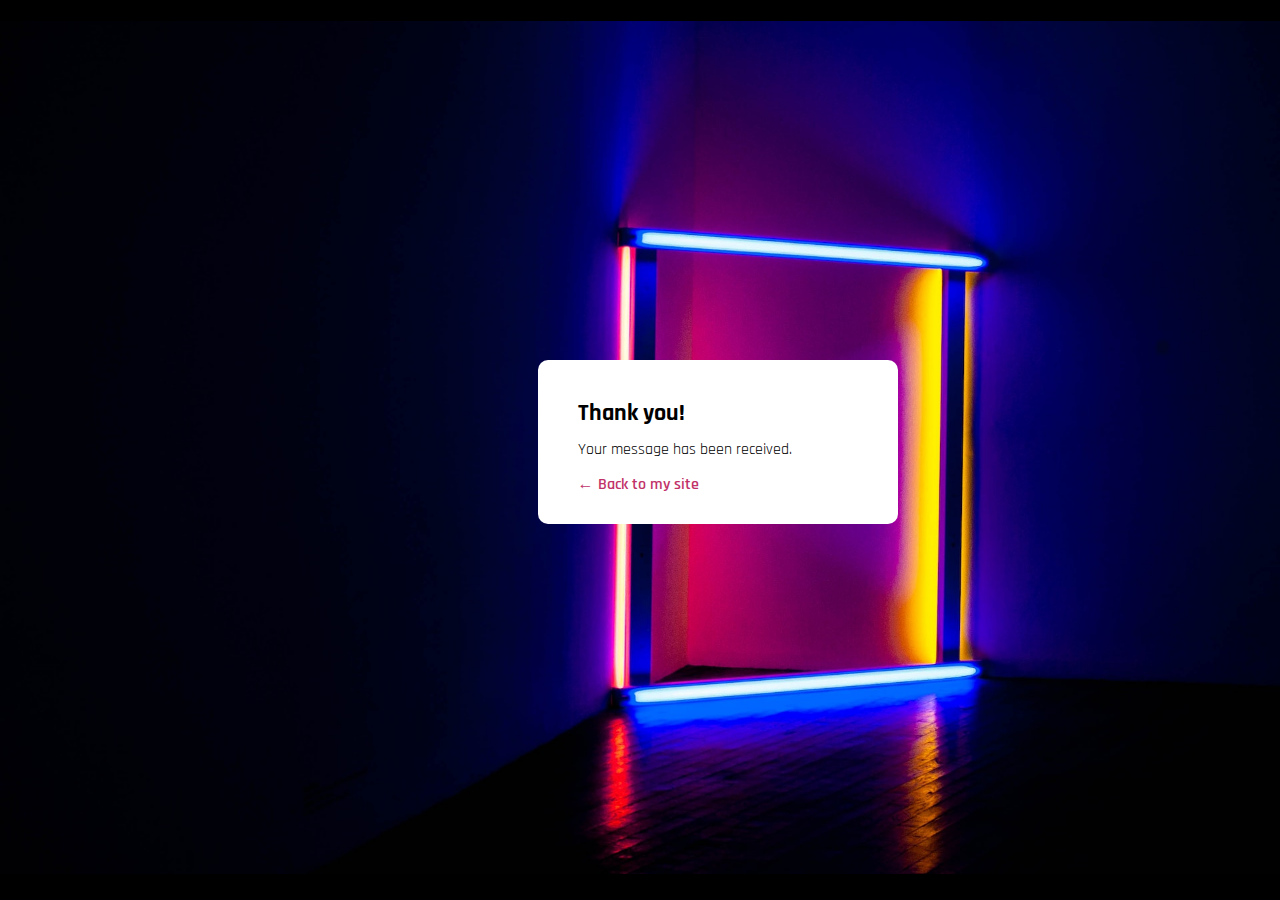
<file: src/success-page.html>
<!DOCTYPE html>
<html lang="en">
  <head>
    <meta charset="UTF-8" />
    <meta name="viewport" content="width=device-width, initial-scale=1.0" />
    <link
      href="https://fonts.googleapis.com/css2?family=Fira+Sans:ital,wght@0,100;0,200;0,300;0,400;0,500;0,600;0,700;0,800;0,900;1,100;1,200;1,300;1,400;1,500;1,600;1,700;1,800;1,900&family=Josefin+Sans:ital,wght@0,100;0,200;0,300;0,400;0,500;0,600;0,700;1,100;1,200;1,300;1,400;1,500;1,600;1,700&family=Kanit:ital,wght@0,100;0,200;0,300;0,400;0,500;0,600;0,700;0,800;0,900;1,100;1,200;1,300;1,400;1,500;1,600;1,700;1,800;1,900&family=Lexend+Zetta:wght@100;200;300;400;500;600;700;800;900&family=Montserrat:ital,wght@0,100;0,200;0,300;0,400;0,500;0,600;0,700;0,800;0,900;1,100;1,200;1,300;1,400;1,500;1,600;1,700;1,800;1,900&family=Quicksand:wght@300;400;500;600;700&family=REM:ital,wght@0,100;0,200;0,300;0,400;0,500;0,600;0,700;0,800;0,900;1,100;1,200;1,300;1,400;1,500;1,600;1,700;1,800;1,900&family=Rajdhani:wght@300;400;500;600;700&family=Red+Hat+Display:ital,wght@0,300;0,400;0,500;0,600;0,700;0,800;0,900;1,300;1,400;1,500;1,600;1,700;1,800;1,900&family=Wix+Madefor+Display:wght@400;500;600;700;800&display=swap"
      rel="stylesheet"
    />
    <link
      rel="shortcut icon"
      href="/src/images/eliza-website-favicon-white.png"
      type="image/x-icon"
    />
    <link rel="stylesheet" href="/src/styles/main-style.css" />
    <link rel="stylesheet" href="/src/styles/normalize.css" />
    <link rel="stylesheet" href="/src/styles/page/sent-message-page.css" />
    <title>Sent successfully</title>
  </head>
  <main>
    <body>
      <img
        src="/src/images/pexels-ezequiel-da-silva-2902541 (1).jpg"
        alt="background-image"
        class="background-image"
      />
      <div class="success-box-message">
        <h2 class="main-message">Thank you!</h2>
        <p class="second-message">Your message has been received.</p>
        <a href="/index.html" class="back-button">&#8592; Back to my site</a>
      </div>
    </body>
  </main>
</html>
</file>
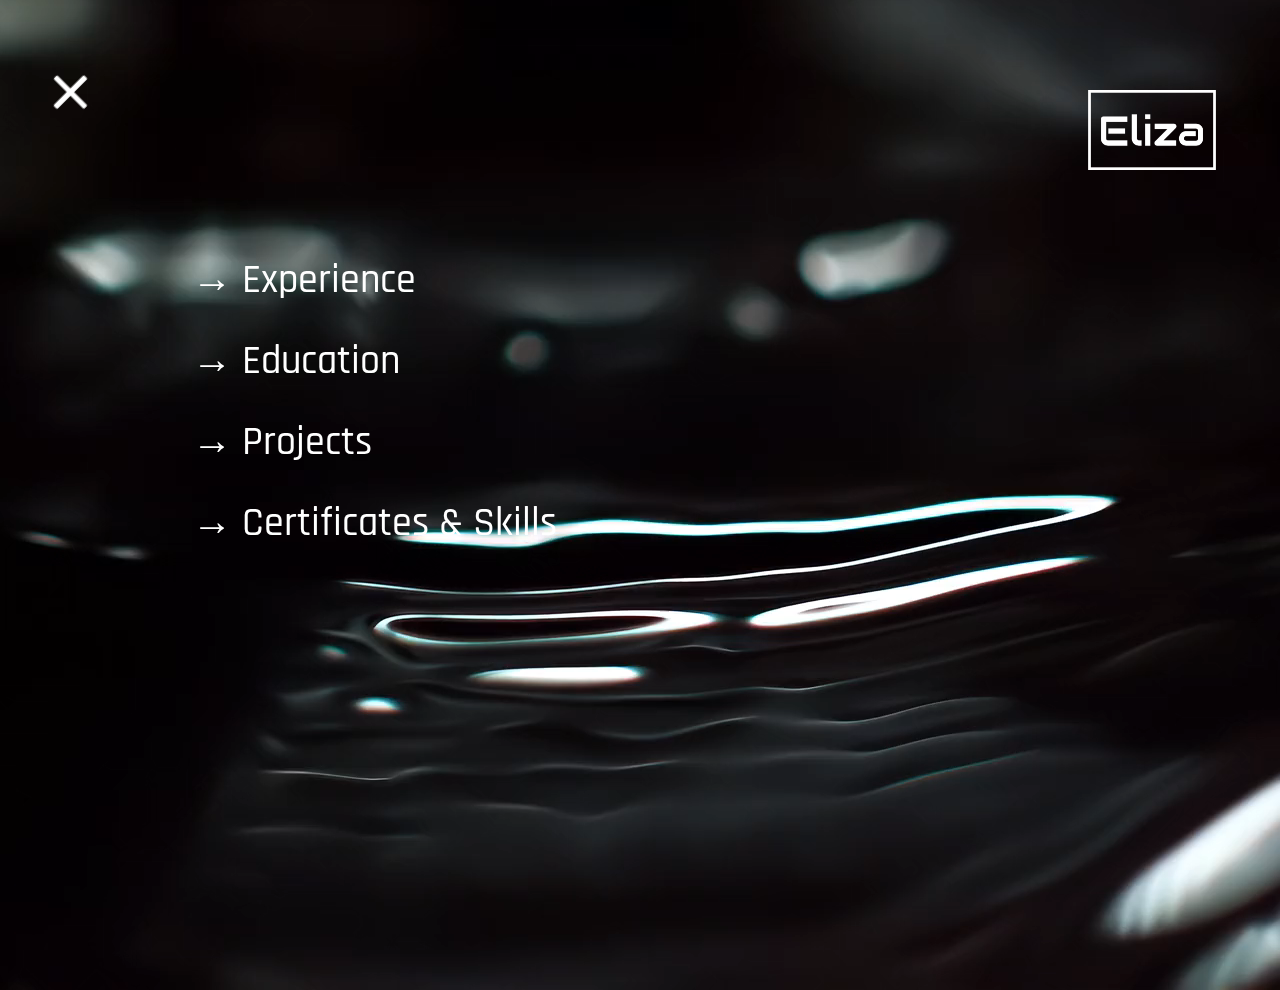
<file: src/menu-page/menu-index.html>
<!DOCTYPE html>
<html lang="en">
  <head>
    <meta charset="UTF-8" />
    <meta name="viewport" content="width=device-width, initial-scale=1.0" />
    <link rel="stylesheet" href="/src/styles/main-style.css" />
    <link rel="stylesheet" href="/src/styles/normalize.css" />
    <link rel="stylesheet" href="/src/menu-page/menu-style.css" />
    <link rel="stylesheet" href="/src/responsive-styles/index.css" />
    <link
      href="https://fonts.googleapis.com/css2?family=Fira+Sans:ital,wght@0,100;0,200;0,300;0,400;0,500;0,600;0,700;0,800;0,900;1,100;1,200;1,300;1,400;1,500;1,600;1,700;1,800;1,900&family=Josefin+Sans:ital,wght@0,100;0,200;0,300;0,400;0,500;0,600;0,700;1,100;1,200;1,300;1,400;1,500;1,600;1,700&family=Kanit:ital,wght@0,100;0,200;0,300;0,400;0,500;0,600;0,700;0,800;0,900;1,100;1,200;1,300;1,400;1,500;1,600;1,700;1,800;1,900&family=Lexend+Zetta:wght@100;200;300;400;500;600;700;800;900&family=Montserrat:ital,wght@0,100;0,200;0,300;0,400;0,500;0,600;0,700;0,800;0,900;1,100;1,200;1,300;1,400;1,500;1,600;1,700;1,800;1,900&family=Quicksand:wght@300;400;500;600;700&family=REM:ital,wght@0,100;0,200;0,300;0,400;0,500;0,600;0,700;0,800;0,900;1,100;1,200;1,300;1,400;1,500;1,600;1,700;1,800;1,900&family=Rajdhani:wght@300;400;500;600;700&family=Red+Hat+Display:ital,wght@0,300;0,400;0,500;0,600;0,700;0,800;0,900;1,300;1,400;1,500;1,600;1,700;1,800;1,900&family=Wix+Madefor+Display:wght@400;500;600;700;800&display=swap"
      rel="stylesheet"
    />
    <link
      rel="shortcut icon"
      href="/src/images/eliza-website-favicon-white.png"
      type="image/x-icon"
    />
    <title>Menu</title>
  </head>
  <main>
    <body>
      <section class="menu-see-more" id="menu-more">
        <video
          preload="auto"
          autoplay
          loop
          class="menu-video"
          src="/src/videos/pexels-film-composite-16392052 (1080p).mp4"
        ></video>
        <img
          src="/src/images/menu-image.png"
          alt="menu-image"
          class="menu-image"
        />
        <a href="/src/experience-page/experience-page.html"
          ><h2 class="menu-item-list item-1 animation-1">
            &#8594; Experience
          </h2></a
        >
        <a href="/src/education-page/education-page.html"
          ><h2 class="menu-item-list item-2 animation-2">
            &#8594; Education
          </h2></a
        >
        <a href="/src/project-page/project-page.html"
          ><h2 class="menu-item-list item-3 animation-3">
            &#8594; Projects
          </h2></a
        >
        <a href="/src/certificates-skills-page/certificates-skills.html"
          ><h2 class="menu-item-list item-4 animation-4">
            &#8594; Certificates & Skills
          </h2></a
        >
        <a href="/index.html"><p class="close-button">+</p></a>
        <a href="/index.html">
          <img
            src="/src/images/eliza-high-resolution-logo-white-on-transparent-background (2).png"
            alt="eliza-logo"
            class="logo-image menu"
        /></a>
      </section>
      <script src="/src/scripts/show-animation.js"></script>
      <!-- <script src="/src/scripts/open-menu.js"></script> -->
    </body>
  </main>
</html>
</file>
<file: src/styles/main-style.css>
main, body {
    font-family: 'Rajdhani', sans-serif;
    background-color: #000000;
}

section {
    width: 100%;
    height: 100vh;
    display: flex;
    justify-content: center;
    align-items: center;
    overflow-x: hidden;
}
</file>
<file: src/styles/page/sent-message-page.css>
body {
    display: flex;
    justify-content: center;
    align-items: center;
    place-items: center;
    height: 100vh;
    overflow: hidden;
}

.success-box-message {
    background-color: #ffffff;
    top: 40%;
    left: 42%;
    width: 300px;
    padding: 20px 20px 30px 40px;
    border-radius: 10px;
    position: absolute;
    display: flex;
    flex-direction: column;
    justify-content: center;
    align-items: left;
}

.background-image {
    object-fit: cover;
    width: 100%;
}

.second-message {
    margin-top: -2%;
}

.back-button {
    text-decoration: none;
    color: #c13268;
    font-weight: 600;
    transition: transform 0.3s ease;
}

.back-button:hover {
    transform: scale(1.1);
}

@media screen and (max-width: 728px){

    body {
        overflow-x: hidden;
        overflow: hidden;
    }


    .background-image {
        height: 100vh;
        overflow: hidden;
    }

    .success-box-message {
        width: 200px;
        left: 15%;
        overflow: hidden;
    }
}
</file>
<file: src/menu-page/menu-style.css>
/* .menu-here-for-more {
    position: absolute;
    list-style-type: none;
    color: #ffffff;
    font-size: 3.5rem;
    left: 15%;
    top: 25%;
    opacity: 1; 
    /* Initially hide the menu with opacity */
/* animation: fadeIn 0.5s ease forwards; */
/* Apply the fade-in animation 
}

/* @keyframes fadeIn {
    0% {
        opacity: 0;
    }

    100% {
        opacity: 1;
    }
} */

/* .about-me {
    transition: transform 0.5s ease;
} */

/* .hidden {
    display: none;
} */

/* .about-me.menu-see-more.hidden {
    background-color: transparent;
    /* Set the background color to transparent 
} */

/* .about-me.menu-see-more {
    overflow: hidden;
    background-color: transparent;
    /* Set the background color to transparent 
    transform: translateX(100%);
    transition: transform 0.5s ease;
    /* Apply the transition for sliding in 
} */

/* .menu-see-more.menu-hidden {
    transform: translateX(-100%);
    opacity: 0;
    transition: transform 0.5s ease, opacity 0.5s ease;
}

.menu-see-more.menu-visible {
    transform: translateX(0);
    opacity: 1;
    transition: transform 0.5s ease, opacity 0.5s ease;
} */

.menu-video {
    width: 100%;
    position: absolute;
    overflow-y: hidden;
}

.menu-item-list {
    position: absolute;
    font-size: 3.5rem;
    font-weight: 450;
    color: #ffffff;
    left: 15%;
    z-index: 2;
}

.menu-item-list.item-1 {
    top: 25%;
    transition: transform 0.3s ease;
}

.menu-item-list.item-2 {
    top: 34%;
    transition: transform 0.3s ease;
}

.menu-item-list.item-3 {
    top: 43%;
    transition: transform 0.3s ease;
}

.menu-item-list.item-4 {
    top: 52%;
    transition: transform 0.3s ease;
}

.menu-item-list.item-1:hover,
.menu-item-list.item-2:hover,
.menu-item-list.item-3:hover,
.menu-item-list.item-4:hover {
    transform: scale(1.2);
    cursor: pointer;
}

.menu-item-list.item-1.animation-1 {
    opacity: 0;
    filter: blur(5px);
    transform: translateX(-20%);
    transition: all 0.8s ease;
}

.menu-item-list.item-1.animation-1.show {
    opacity: 1;
    filter: blur(0);
    transform: translateX(0);
}

.menu-item-list.item-2.animation-2 {
    opacity: 0;
    filter: blur(5px);
    transform: translateX(-20%);
    transition: all 0.8s ease;
    transition-delay: 0.2s;
}

.menu-item-list.item-2.animation-2.show {
    opacity: 1;
    filter: blur(0);
    transform: translateX(0);
}

.menu-item-list.item-3.animation-3 {
    opacity: 0;
    filter: blur(5px);
    transform: translateX(-20%);
    transition: all 0.8s ease;
    transition-delay: 0.4s;
}

.menu-item-list.item-3.animation-3.show {
    opacity: 1;
    filter: blur(0);
    transform: translateX(0);
}

.menu-item-list.item-4.animation-4 {
    opacity: 0;
    filter: blur(5px);
    transform: translateX(-20%);
    transition: all 0.8s ease;
    transition-delay: 0.6s;
}

.menu-item-list.item-4.animation-4.show {
    opacity: 1;
    filter: blur(0);
    transform: translateX(0);
}

.menu-item-list::before {

    content: "";
    position: absolute;
    left: 0;
    top: 55%;
    transform: translateY(-50%);
    width: 0;
    height: 3.5rem;
    background-color: #616161;
    transition: width 0.5s ease;
    z-index: -1;
}

.menu-item-list:hover::before {
    width: 250%;
}

.close-button {
    position: absolute;
    color: #ffffff;
    font-size: 7rem;
    top: -9%;
    left: 3%;
    transform: rotate(45deg);
    transition: transform 0.9s ease;
}

.close-button:hover {
    transform: rotate(270deg) scale(1.2);
    cursor: pointer;
}

.logo-image.menu {
    width: 7%;
    top: 4%;
    left: 90%;
    position: absolute;
    z-index: 1;
}

.menu-image {
    display: none;
}
</file>
<file: src/responsive-styles/index.css>
@media screen and (max-width: 768px){

    .landing-page-video {
        position: absolute;
        display: flex;
        width: 100%;
        height: 100vh;
        object-fit: cover;
        display: none;
    }

    .landing-image {
        width: 100%;
        height: 100vh;
        object-fit: cover;
    }

    .landing-page-title {
        font-size: 40px;
     
    }

    .landing-page-subtitle {
        font-size: 30px;
        margin-top: 20%;
    }

    .logo-image {
        width: 20%;
        left: 5%;
    }

    .me-photo {
        width: 200%;
    }

    .about-me-title {
        font-size: 40px;
        margin-top: 50px;
    }

    .about-me-description {
        text-align: center;
        font-size: 20px;
        width: 300px;
        margin-top: -320px;
        left: 8%;
    }

    .here-for-more {
        font-size: 20px;
        margin-top: 300px;
    }

    .footer {
        height: 100vh;
    }

    .footer-title {
        font-size: 30px;
    }

    .business-email {
        margin-top: 10%;
        margin-left: 32%;
    }

    .facebook-link {
        margin-top: 20%;
        margin-left: 32%;
    }

    .phone-number {
        margin-top: 30%;
        margin-left: 32%;
    }

    .linkedin-link {
        margin-top: 40%;
        margin-left: 32%;
    }

    .email-link {
        margin-left: 32%;
    }

    .material-symbols-outlined {
        left: 22%;
    }

    .icon-1 {
        margin-top: 10%;
    }

    .facebook-icon {
        margin-top: 19%;
        left: 22%;
        width: 8%;
    }

    .phono-logo {
        margin-top: 30%;
        width: 6%;
        left: 22%;
    }

    .linkedin-icon {
        margin-top: 40%;
        width: 6%;
        left: 22%;
    }

    .leave-a-message {
        font-size: 30px;
        margin-left: 22%;
        margin-top: 60%;
    }

    .form-footer {
        margin-top: 70%;
        left: 22%;
    }

    .your-email {
        margin-top: 2%;
    }

    .submit-button {
        margin-right: 70%;
    }

    .copyright {
        margin-top: 200%;
        margin-left: 8%;
        font-size: 15px;
    }

    .menu-video {
       position: absolute;
        
        width: 100%;
        height: 120vh;
        object-fit: cover;
        display: none;
    }

    .menu-image {
        display: block;
        position: absolute;
        width: 100%;
        object-fit: cover;
        height: 120vh;
    }

    .menu-item-list {
        font-size: 30px;
    }

    .close-button {
        top: 2%;
        left: 5%;
        font-size: 5rem;
    }

    .logo-image.menu {
        width: 15%;
        left: 75%;
        top: 15%;
    }

    .experience-title {
        top: 15%;
        font-size: 45px;
    }

    .experience-video {
        display: none;
    }

    .experience-background {
        display: block;
        position: absolute;
        width: 100vh;
        object-fit: cover;
        height: 120vh;
    }

    .back-button {
        font-size: 25px;
        margin-left: 5%;
    }

    .main-section .logo-image {
        left: 70%;
    }

    .main-section .list-student {
        font-size: 20px;
        text-align: left;
        left: 25%;
        overflow: hidden;
        overflow-y: hidden;
        overflow-x: hidden;
    }

    .main-section .tech-member {
        font-size: 20px;
        left: 25%;
        overflow: hidden;
        overflow-y: hidden;
        overflow-x: hidden;
    }

    .main-section .volunteer-1 {
        font-size: 20px;
        text-align: left;
        top: 72%;
        left: 25%;
        overflow: hidden;
        overflow-y: hidden;
        overflow-x: hidden;
    }

    .main-section .volunteer-2 {
        font-size: 20px;
        left: 25%;
        overflow: hidden;
        overflow-y: hidden;
        overflow-x: hidden;
    }

    .list-student .item-title,
    .tech-member .item-title,
    .volunteer-1 .item-title,
    .volunteer-2 .item-title {
        font-size: 25px;
    }

    .list-student .item-period,
    .tech-member .item-period,
    .volunteer-1 .item-period,
    .volunteer-2 .item-period {
        font-size: 15px;
    }

    .div-line {
        width: 160%;
        margin-right: 48%;
    }
}

@media screen and (min-width: 769px) and (max-width: 1919px){
    .landing-image {
        display: none;
    }

    .landing-page-title {
        font-size: 4.5rem;
    }

    .landing-page-subtitle {
        font-size: 3.5rem;
        margin-top: 5%;
    }

    .landing-page-video  {
        width: 100%;
        overflow: hidden;
        object-fit: cover;
    }

    .icon-1 {
        margin-top: 3%;
    }

    .about-me-title {
        margin-top: 150px;
        font-size: 3rem;
    }

    .me-photo {
        width: 120%;
    }

    .about-me-description {
        font-size: 1.5rem;
        margin-top: 100px;
        width: 350px;
    }

    .here-for-more {
        font-size: 1.5rem;
        margin-top: 250px;
    }

    .footer {
        height: 70vh;
    }

    .copyright {
        margin-left: 5%;
        margin-top: 32%;
    }

    .leave-a-message {
        margin-top: -7.5%;
    }


    .facebook-icon {
        width: 3%;
        margin-top: 6%;
    }

    .phono-logo {
        width: 2.3%;
        margin-top: 10%;
    }

    .linkedin-icon {
        width: 2%;
        margin-top: 14%;
    }

    .business-email {
        margin-top: 3%;
        left: 1.5%;
    }

    .facebook-link {
        margin-top: 6.5%;
        left: 1.5%;
    }

    .phone-number {
        margin-top: 10%;
        left: 1.5%;
    }

    .linkedin-link {
        margin-top: 14%;
        left: 1.5%;
    }

    .email-link {
        left: 1.5%;
    }

    .menu-video {
        width: 100%;
        height: 120vh;
        object-fit: cover;
    }

    .logo-image.menu {
        width: 10%;
        left: 85%;
        top: 10%;
    }

    .menu-item-list {
        font-size: 2.5rem;
    }

    .main-section .list-student {
        font-size: 1.5rem;
        left: 25%;
        text-align: left;
    }

    .main-section .tech-member {
        font-size: 1.5rem;
        left: 25%;
    }

    .main-section .volunteer-1 {
        left: 25%;
        font-size: 1.5rem;
        text-align: left;
    }

    .main-section .volunteer-2 {
        font-size: 1.5rem;
        left: 25%;
    }

    .main-section .material-symbols-outlined {
        left: 22%;
    }

    .main-section .div-line {
        margin-right: 53.5%;
        width: 50%;
    }
}
</file>
